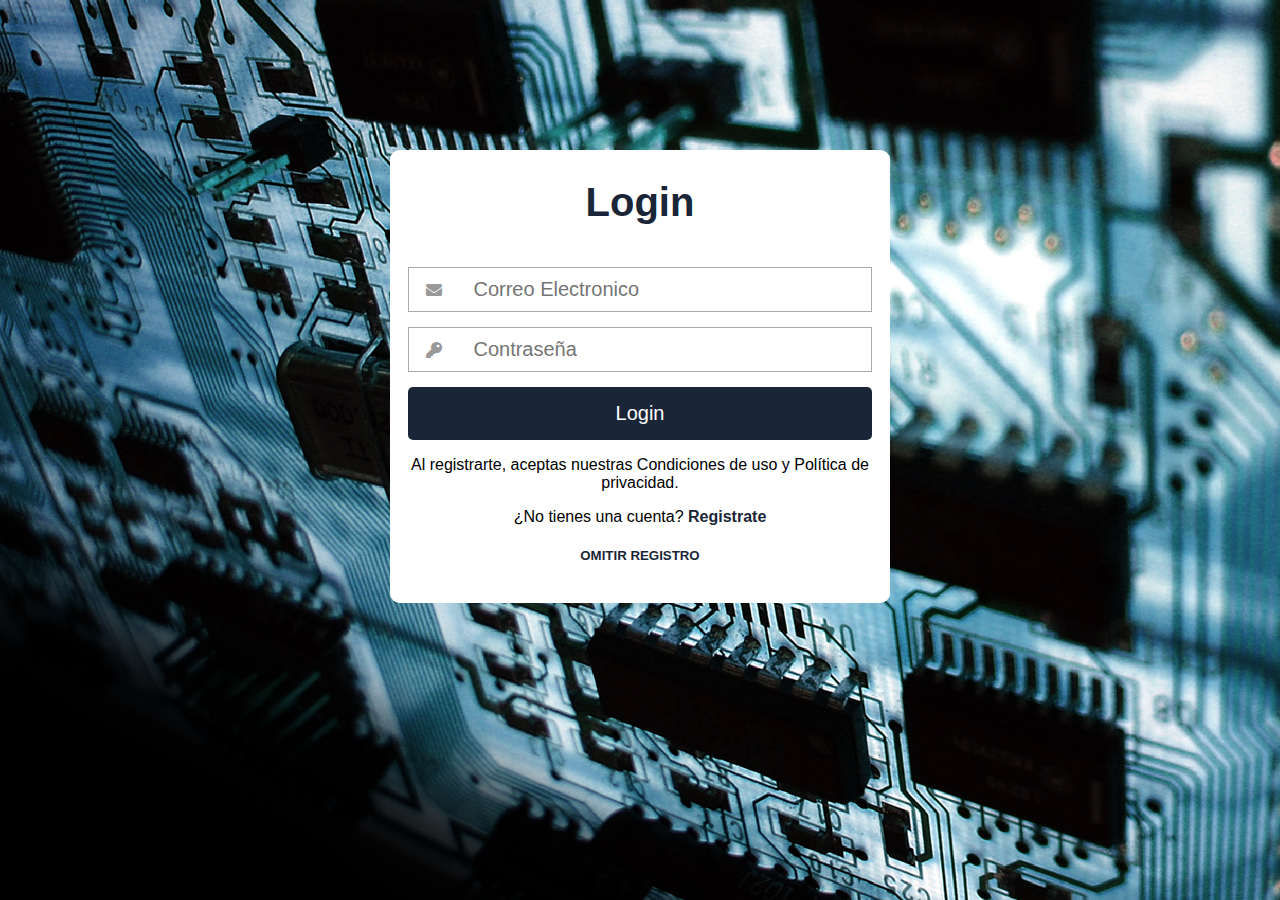
<file: Index.html>
<!DOCTYPE html>
<html lang="es">
<head>
	<meta charset="UTF-8">
	<title></title> 
	<meta name="viewport" content="width=device-width, user-scalable=yes, initial-scale=1.0, maximum-scale=3.0, minimum-scale=1.0">
 <link rel="stylesheet" href="https://use.fontawesome.com/releases/v5.6.3/css/all.css" >
	<link rel="stylesheet" href="estilos.css">
	

</head>  
<body>
    <form class="formulario">
    
    <h1>Login</h1>
     <div class="contenedor">
     
     
         
         <div class="input-contenedor">
         <i class="fas fa-envelope icon"></i>
         <input type="text" placeholder="Correo Electronico">
         
         </div>
         
         <div class="input-contenedor">
        <i class="fas fa-key icon"></i>
         <input type="password" placeholder="Contraseña">
			 
         
         </div>
         
         <a href="index.html"><input type="submit" value="Login" class="button" ></a>
         
         
         <p>Al registrarte, aceptas nuestras Condiciones de uso y Política de privacidad.</p>
         <p>¿No tienes una cuenta? <a class="link" href="registrarvista.html">Registrate </a></p>
		 <center>
		 <H5><a class="link" href="home.html">OMITIR REGISTRO</a></p></H5>
		 </center>

		 
     </div>
    </form>
</body>
</html>
</file>
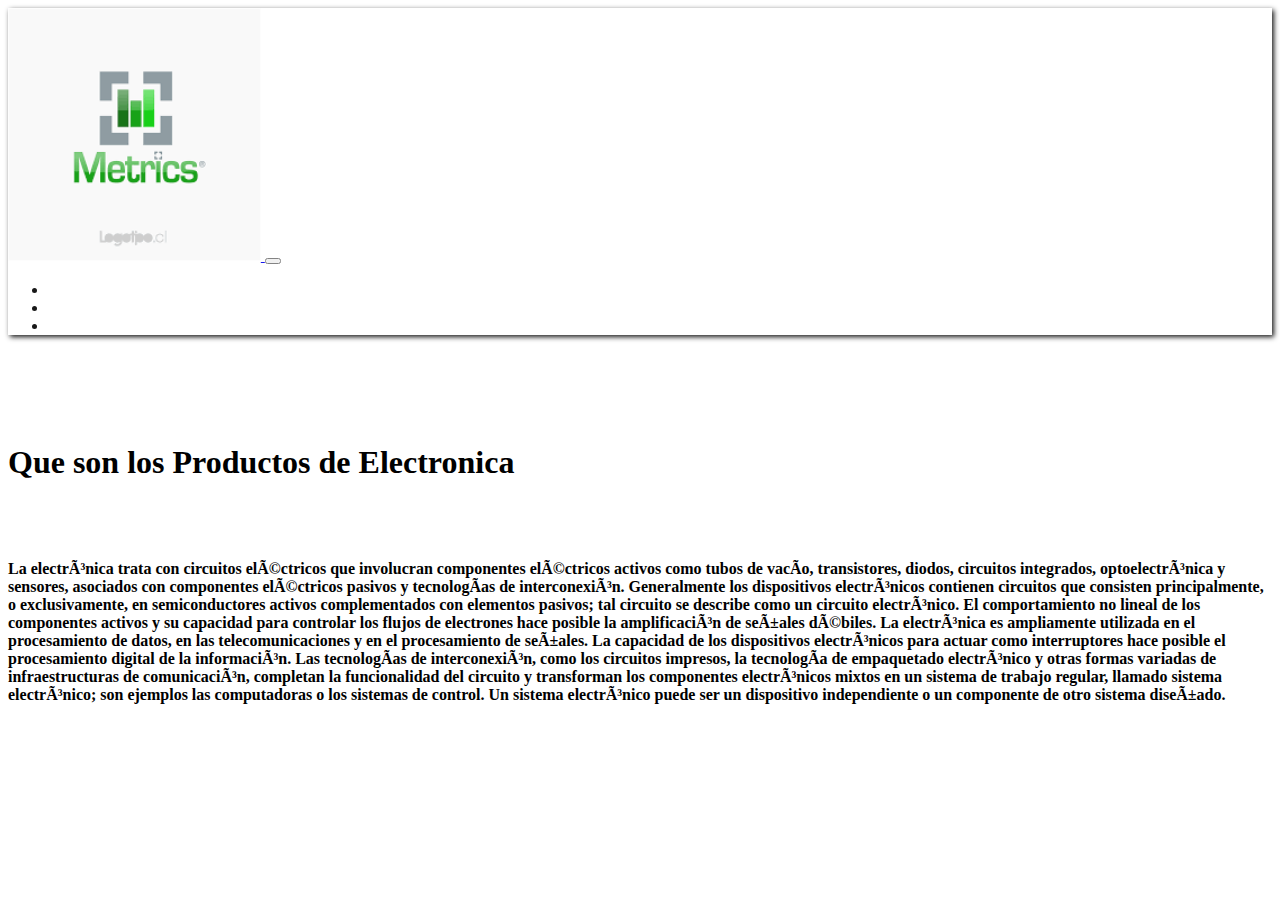
<file: Acerca.html>
<!DOCTYPE html>
<html lang="en">
  <head>
    <meta http-equiv=”Content-Type” content=”text/html; charset=iso-8859-2″>
    <title>Tienda Electronica</title>
    <!-- BOOTSTRAP CSS -->
    <link rel="stylesheet" href="https://stackpath.bootstrapcdn.com/bootstrap/4.1.1/css/bootstrap.min.css" integrity="sha384-WskhaSGFgHYWDcbwN70/dfYBj47jz9qbsMId/iRN3ewGhXQFZCSftd1LZCfmhktB" crossorigin="anonymous">
    <link rel="stylesheet" href="https://use.fontawesome.com/releases/v5.0.13/css/all.css" integrity="sha384-DNOHZ68U8hZfKXOrtjWvjxusGo9WQnrNx2sqG0tfsghAvtVlRW3tvkXWZh58N9jp" crossorigin="anonymous">
    <link rel="stylesheet" href="css/main.css">
  </head>
  <body >
    <nav class="navbar navbar-expand-lg navbar-dark bg-dark">
      <div class="container">
        <a class="navbar-brand" href="index.html">
          <img src="img/logo.png" style="width: 20%;">
        </a>
        <button class="navbar-toggler" type="button" data-toggle="collapse" data-target="#navbarNav" aria-controls="navbarNav" aria-expanded="false" aria-label="Toggle navigation">
          <span class="navbar-toggler-icon"></span>
        </button>
        <div class="collapse navbar-collapse" id="navbarNav">
          <ul class="navbar-nav ml-auto">
            <li class="nav-item">
              <a class="nav-link" href="Productos.html">Productos</a>
            </li>
            <li class="nav-item">
              <a class="nav-link" href="Acerca.html">Acerca</a>
            </li>
            <li class="nav-item">
              <a class="nav-link" href="Quienes somos.html">Quienes somos</a>
            </li>
          </ul>
        </div>
      </div>
    </nav>
    <br/>
    <br/>
    <br/>
    <br/>

    <!-- ABOUT -->
      <div class="container">
        <div class="row">
          <div class="m-5">
            <div class=" text-center ">
            <h1> Que son los Productos de Electronica</h1>
            <br/>
            <br/>
            </div>
             <div class="d-flex flex-row justify-content-justify">
            <p style=”text-align: justify;”>
              <h4>La electrónica trata con circuitos eléctricos que involucran componentes eléctricos activos como tubos de vacío, transistores, diodos, circuitos integrados, optoelectrónica y sensores, asociados con componentes eléctricos pasivos y tecnologías de interconexión. Generalmente los dispositivos electrónicos contienen circuitos que consisten principalmente, o exclusivamente, en semiconductores activos complementados con elementos pasivos; tal circuito se describe como un circuito electrónico.

  El comportamiento no lineal de los componentes activos y su capacidad para controlar los flujos de electrones hace posible la amplificación de señales débiles. La electrónica es ampliamente utilizada en el procesamiento de datos, en las telecomunicaciones y en el procesamiento de señales. La capacidad de los dispositivos electrónicos para actuar como interruptores hace posible el procesamiento digital de la información. Las tecnologías de interconexión, como los circuitos impresos, la tecnología de empaquetado electrónico y otras formas variadas de infraestructuras de comunicación, completan la funcionalidad del circuito y transforman los componentes electrónicos mixtos en un sistema de trabajo regular, llamado sistema electrónico; son ejemplos las computadoras o los sistemas de control. Un sistema electrónico puede ser un dispositivo independiente o un componente de otro sistema diseñado.</h4>
            </p>
            </div>
          </div>
        </div>
      </div>




    <!-- BOOTSTRAP SCRIPTS -->
    <script src="https://code.jquery.com/jquery-3.3.1.slim.min.js" integrity="sha384-q8i/X+965DzO0rT7abK41JStQIAqVgRVzpbzo5smXKp4YfRvH+8abtTE1Pi6jizo" crossorigin="anonymous"></script>
    <script src="https://cdnjs.cloudflare.com/ajax/libs/popper.js/1.14.3/umd/popper.min.js" integrity="sha384-ZMP7rVo3mIykV+2+9J3UJ46jBk0WLaUAdn689aCwoqbBJiSnjAK/l8WvCWPIPm49" crossorigin="anonymous"></script>
    <script src="https://stackpath.bootstrapcdn.com/bootstrap/4.1.1/js/bootstrap.min.js" integrity="sha384-smHYKdLADwkXOn1EmN1qk/HfnUcbVRZyYmZ4qpPea6sjB/pTJ0euyQp0Mk8ck+5T" crossorigin="anonymous"></script>
  </body>
</html>
</file>
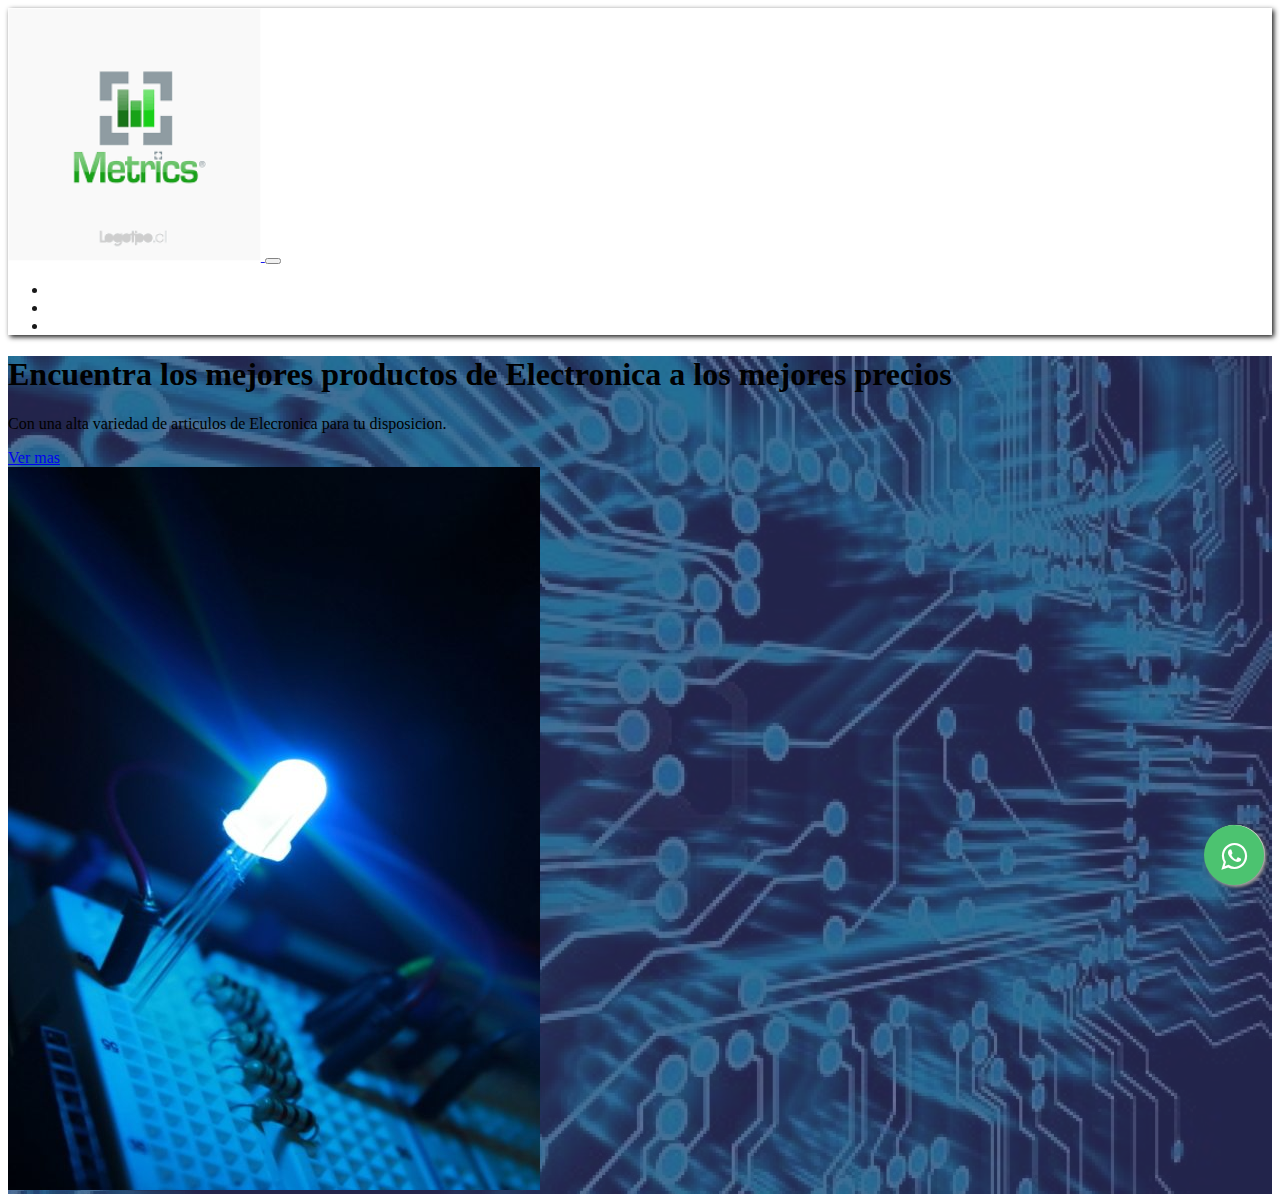
<file: home.html>
<!DOCTYPE html>
<html lang="en">
  <head>
	  
	  
	  
	  
    <meta charset="UTF-8">
    <title>Tienda Electronica</title>
    <!-- BOOTSTRAP CSS -->
    <link rel="stylesheet" href="https://stackpath.bootstrapcdn.com/bootstrap/4.1.1/css/bootstrap.min.css" integrity="sha384-WskhaSGFgHYWDcbwN70/dfYBj47jz9qbsMId/iRN3ewGhXQFZCSftd1LZCfmhktB" crossorigin="anonymous">
    <link rel="stylesheet" href="https://use.fontawesome.com/releases/v5.0.13/css/all.css" integrity="sha384-DNOHZ68U8hZfKXOrtjWvjxusGo9WQnrNx2sqG0tfsghAvtVlRW3tvkXWZh58N9jp" crossorigin="anonymous">
    <link rel="stylesheet" href="css/main.css">
	  
	  <!--Start of Tawk.to Script-->
<script type="text/javascript">
var Tawk_API=Tawk_API||{}, Tawk_LoadStart=new Date();
(function(){
var s1=document.createElement("script"),s0=document.getElementsByTagName("script")[0];
s1.async=true;
s1.src='https://embed.tawk.to/5ecc401d8ee2956d73a47e0d/default';
s1.charset='UTF-8';
s1.setAttribute('crossorigin','*');
s0.parentNode.insertBefore(s1,s0);
})();
</script>
<!--End of Tawk.to Script-->
  </head>
  <body>
    <!-- NAVIGATION -->

    <nav class="navbar navbar-expand-lg navbar-dark bg-dark">
      <div class="container">
        <a class="navbar-brand" href="/">
          <img src="img/logo.png" style="width: 20%;">
        </a>
        <button class="navbar-toggler" type="button" data-toggle="collapse" data-target="#navbarNav" aria-controls="navbarNav" aria-expanded="false" aria-label="Toggle navigation">
          <span class="navbar-toggler-icon"></span>
        </button>
        <div class="collapse navbar-collapse" id="navbarNav">
          <ul class="navbar-nav ml-auto">
            <li class="nav-item">
              <a class="nav-link" href="Productos.html">Productos</a>
            </li>
            <li class="nav-item">
              <a class="nav-link" href="Acerca.html">Acerca</a>
            </li>
            <li class="nav-item">
              <a class="nav-link" href="Quienes somos.html">Quienes somos</a>
            </li>
          </ul>
        </div>
      </div>
    </nav>
    <!-- HEADER -->
    <header class="main-header">
      <div class="background-overlay text-white py-5">
        <div class="container">
          <div class="row d-flex h-100">
            <div class="col-sm-6 text-center justify-content-center align-self-center">
              <h1>
                Encuentra los mejores productos de Electronica a los mejores precios
              </h1>
              <p>Con una alta variedad de articulos de Elecronica para tu disposicion.</p>
              <a href="Productos.html" class="btn btn-outline-secondary btn-lg text-white">
                Ver mas
              </a>
            </div>
            <div class="col-sm-6">
              <img src="img/led.jpg" class="img-fluid d-none d-sm-block">
            </div>
          </div>
        </div>
      </div>
    </header>



    <!-- BOOTSTRAP SCRIPTS -->
    <script src="https://code.jquery.com/jquery-3.3.1.slim.min.js" integrity="sha384-q8i/X+965DzO0rT7abK41JStQIAqVgRVzpbzo5smXKp4YfRvH+8abtTE1Pi6jizo" crossorigin="anonymous"></script>
    <script src="https://cdnjs.cloudflare.com/ajax/libs/popper.js/1.14.3/umd/popper.min.js" integrity="sha384-ZMP7rVo3mIykV+2+9J3UJ46jBk0WLaUAdn689aCwoqbBJiSnjAK/l8WvCWPIPm49" crossorigin="anonymous"></script>
    <script src="https://stackpath.bootstrapcdn.com/bootstrap/4.1.1/js/bootstrap.min.js" integrity="sha384-smHYKdLADwkXOn1EmN1qk/HfnUcbVRZyYmZ4qpPea6sjB/pTJ0euyQp0Mk8ck+5T" crossorigin="anonymous"></script>
	  
	  
	  <link rel="stylesheet" href="css/whats.css">
<link rel="stylesheet" href="https://maxcdn.bootstrapcdn.com/font-awesome/4.5.0/css/font-awesome.min.css">


 <link rel="stylesheet" href="css/whats2.css">
<div class="nav-bottom">
           <link href="https://fonts.googleapis.com/icon?family=Material+Icons"
      rel="stylesheet">
            <div class="popup-whatsapp fadeIn">
                <div class="content-whatsapp -top"><button type="button" class="closePopup">
                      <i class="material-icons icon-font-color">close</i>
                    </button> 
                  
                   <p>  <img src="img/secretary.png" width="50">  Hola, ¿en que podemos ayudarle? </p>
                   
                </div>
                <div class="content-whatsapp -bottom">
                  <input class="whats-input" id="whats-in" type="text" Placeholder="Enviar mensaje..." />
                   
                   
                  
          
                    <button class="send-msPopup" id="send-btn" type="button">
                        <i class="material-icons icon-font-color--black">send</i>
                    </button>

                </div>
            </div>
            <button type="button" id="whats-openPopup" class="whatsapp-button">
                <div class="float" >
  <i class="fa fa-whatsapp my-float"></i></div>
            </button>
            <div class="circle-anime"></div>
        </div>
        <script  src="js/script2.js"></script>
	  
  </body>
</html>
</file>
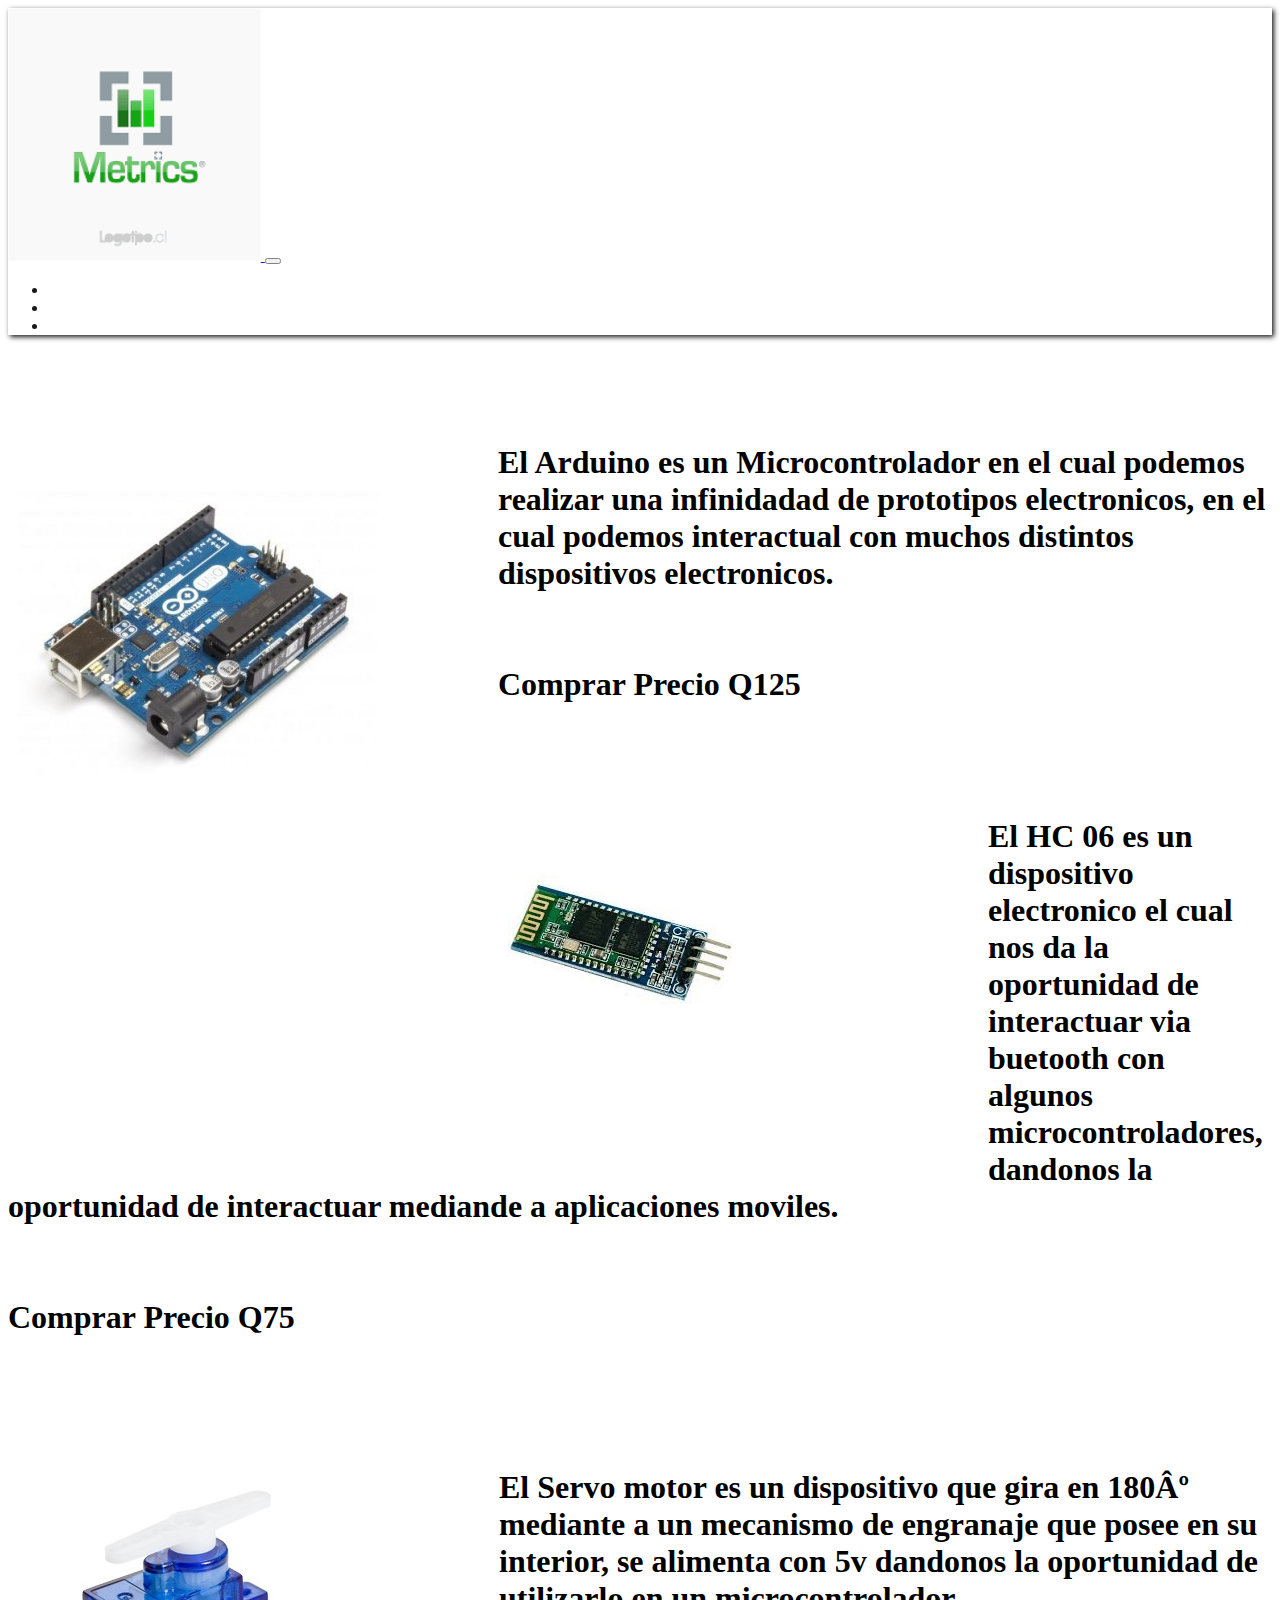
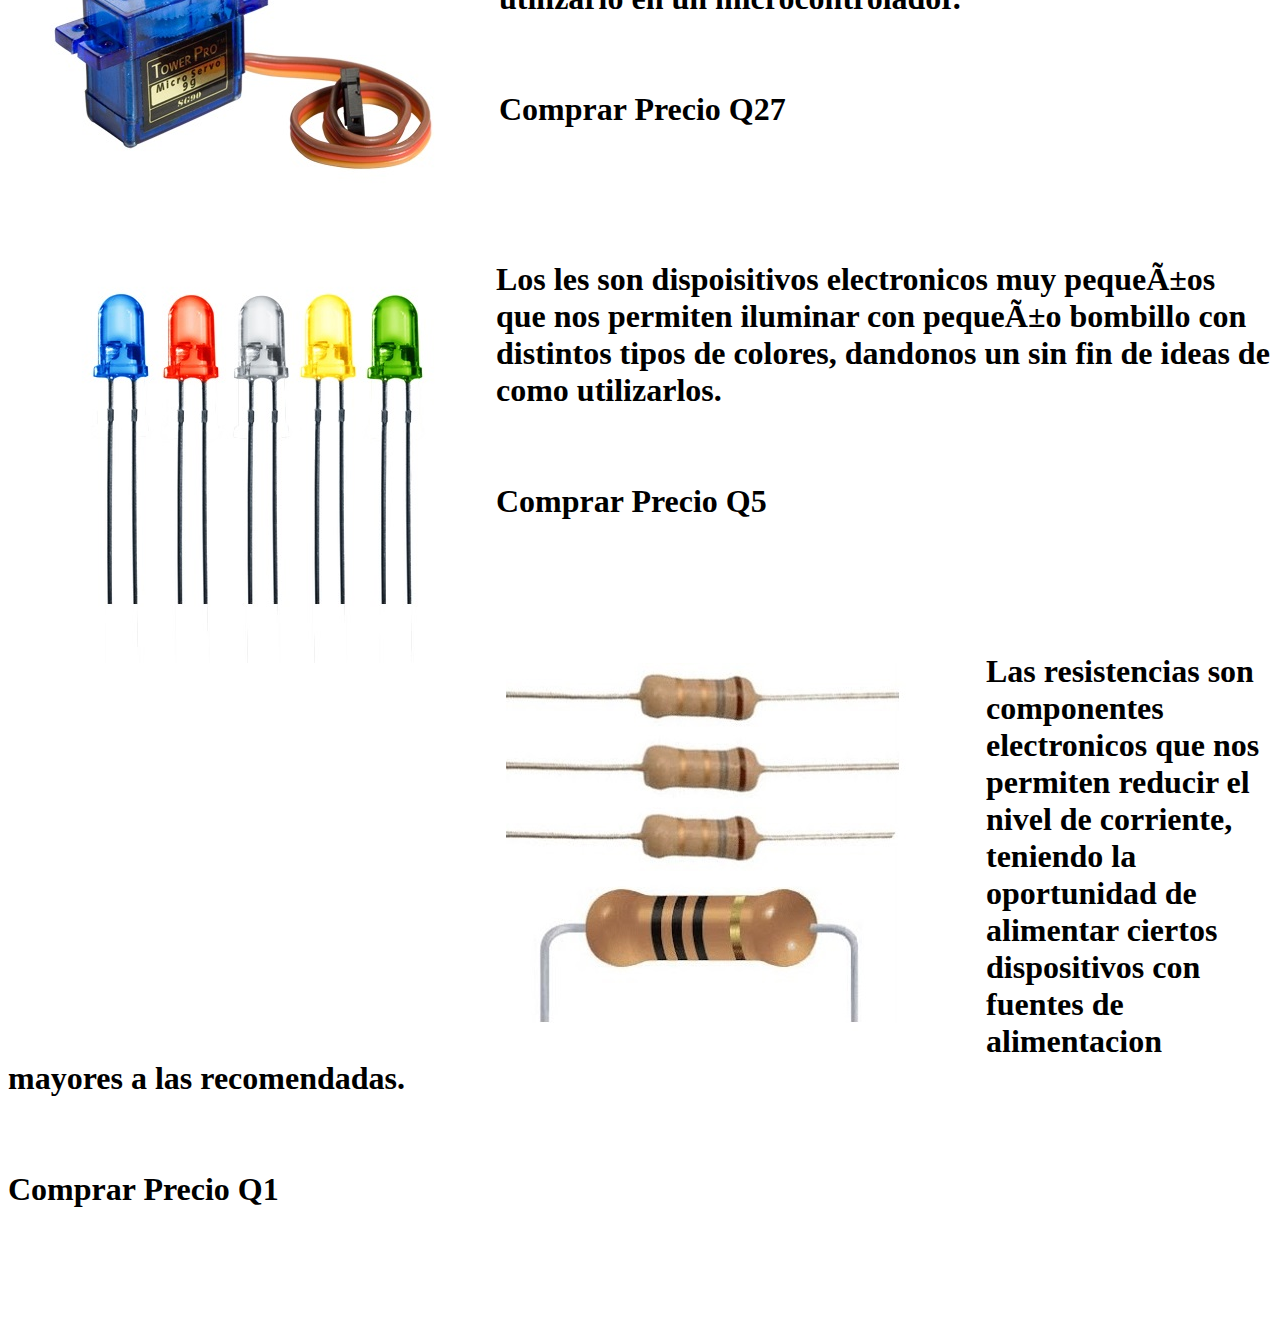
<file: Productos.html>
<!DOCTYPE html>
<html lang="en">
  <head>

    <meta http-equiv=”Content-Type” content=”text/html; charset=iso-8859-2″>

    <title>Productos</title>
    <!-- BOOTSTRAP CSS -->
    <link rel="stylesheet" href="https://stackpath.bootstrapcdn.com/bootstrap/4.1.1/css/bootstrap.min.css" integrity="sha384-WskhaSGFgHYWDcbwN70/dfYBj47jz9qbsMId/iRN3ewGhXQFZCSftd1LZCfmhktB" crossorigin="anonymous">
    <link rel="stylesheet" href="https://use.fontawesome.com/releases/v5.0.13/css/all.css" integrity="sha384-DNOHZ68U8hZfKXOrtjWvjxusGo9WQnrNx2sqG0tfsghAvtVlRW3tvkXWZh58N9jp" crossorigin="anonymous">
    <link rel="stylesheet" href="css/main.css">
  </head>
  <body style=”text-align: justify;”>
    <nav class="navbar navbar-expand-lg navbar-dark bg-dark">
      <div class="container">
        <a class="navbar-brand" href="index.html">
          <img src="img/logo.png" style="width: 20%;">
        </a>
        <button class="navbar-toggler" type="button" data-toggle="collapse" data-target="#navbarNav" aria-controls="navbarNav" aria-expanded="false" aria-label="Toggle navigation">
          <span class="navbar-toggler-icon"></span>
        </button>
        <div class="collapse navbar-collapse" id="navbarNav">
          <ul class="navbar-nav ml-auto">
            <li class="nav-item">
              <a class="nav-link" href="Productos.html">Productos</a>
            </li>
            <li class="nav-item">
              <a class="nav-link" href="Acerca.html">Acerca</a>
            </li>
            <li class="nav-item">
              <a class="nav-link" href="Quienes somos.html">Quienes somos</a>
                  </li>
                </ul>
             </div>
           </div>
         </nav>
       <br/>
     <br/>
   <br/>
 <br/>

    <!-- Productos -->
    <div class="d-flex flex-row justify-content-center">
            <img style="float:left; margin:10px;" alt="" src="img/Arduino.jpg" /><h1>El Arduino es un Microcontrolador en el cual podemos realizar una infinidadad de prototipos electronicos, en el cual podemos
              interactual con muchos distintos dispositivos electronicos.
            <br/> <br/> <br/>
            <a class="btn btn-outline-secondary btn-lg text-black">
            Comprar
           </a>
            Precio Q125
            </h1>
          </div>
        <br/>
      <br/>
    <br/>
 <br/>

      <div class="d-flex flex-row justify-content-center">
      <img style="float:left; margin:10px;" alt="" src="img/HC 06.jpg" /> <h1>El HC 06 es un dispositivo electronico el cual nos da la oportunidad de interactuar via buetooth con algunos microcontroladores,
        dandonos la oportunidad de interactuar mediande a aplicaciones moviles.
             <br/> <br/> <br/>
             <a class="btn btn-outline-secondary btn-lg text-black">
             Comprar
            </a>
             Precio Q75
             </h1>
           </div>
         <br/>
       <br/>
     <br/>
   <br/>
<br/>
      <div class="d-flex flex-row justify-content-center">
      <img style="float:left; margin:10px;" alt="" src="img/Servo motor.jpg" /> <h1>El Servo motor es un dispositivo que gira en 180º mediante a un mecanismo de engranaje que posee en su interior,
        se alimenta con 5v dandonos la oportunidad de utilizarlo en un microcontrolador.
              <br/> <br/> <br/>
              <a class="btn btn-outline-secondary btn-lg text-black">
              Comprar
             </a>
              Precio Q27
              </h1>
            </div>
          <br/>
        <br/>
      <br/>
    <br/>
 <br/>
       <div class="d-flex flex-row justify-content-center">
       <img style="float:left; margin:10px;" alt="" src="img/Leds.jpg" /> <h1>Los les son dispoisitivos electronicos muy pequeños que nos permiten iluminar con pequeño bombillo con distintos tipos de colores,
         dandonos un sin fin de ideas de como utilizarlos.
               <br/> <br/> <br/>
               <a class="btn btn-outline-secondary btn-lg text-black">
               Comprar
               </a>
               Precio Q5
               </h1>
             </div>
            <br/>
          <br/>
        <br/>
      <br/>
    <br/>

        <div class="d-flex flex-row justify-content-center">
        <img style="float:left; margin:10px;" alt="" src="img/Resistencia.jpg" /> <h1>Las resistencias son componentes electronicos que nos permiten reducir el nivel de corriente, teniendo la oportunidad de alimentar
          ciertos dispositivos con fuentes de alimentacion mayores a las recomendadas.
                <br/> <br/> <br/>
                <a class="btn btn-outline-secondary btn-lg text-black">
                Comprar
               </a>
                Precio Q1
                </h1>
              </div>
            <br/>
          <br/>
        <br/>
      <br/>
    <br/>

    <!-- BOOTSTRAP SCRIPTS -->
    <script src="https://code.jquery.com/jquery-3.3.1.slim.min.js" integrity="sha384-q8i/X+965DzO0rT7abK41JStQIAqVgRVzpbzo5smXKp4YfRvH+8abtTE1Pi6jizo" crossorigin="anonymous"></script>
    <script src="https://cdnjs.cloudflare.com/ajax/libs/popper.js/1.14.3/umd/popper.min.js" integrity="sha384-ZMP7rVo3mIykV+2+9J3UJ46jBk0WLaUAdn689aCwoqbBJiSnjAK/l8WvCWPIPm49" crossorigin="anonymous"></script>
    <script src="https://stackpath.bootstrapcdn.com/bootstrap/4.1.1/js/bootstrap.min.js" integrity="sha384-smHYKdLADwkXOn1EmN1qk/HfnUcbVRZyYmZ4qpPea6sjB/pTJ0euyQp0Mk8ck+5T" crossorigin="anonymous"></script>
  </body>
</html>
</file>
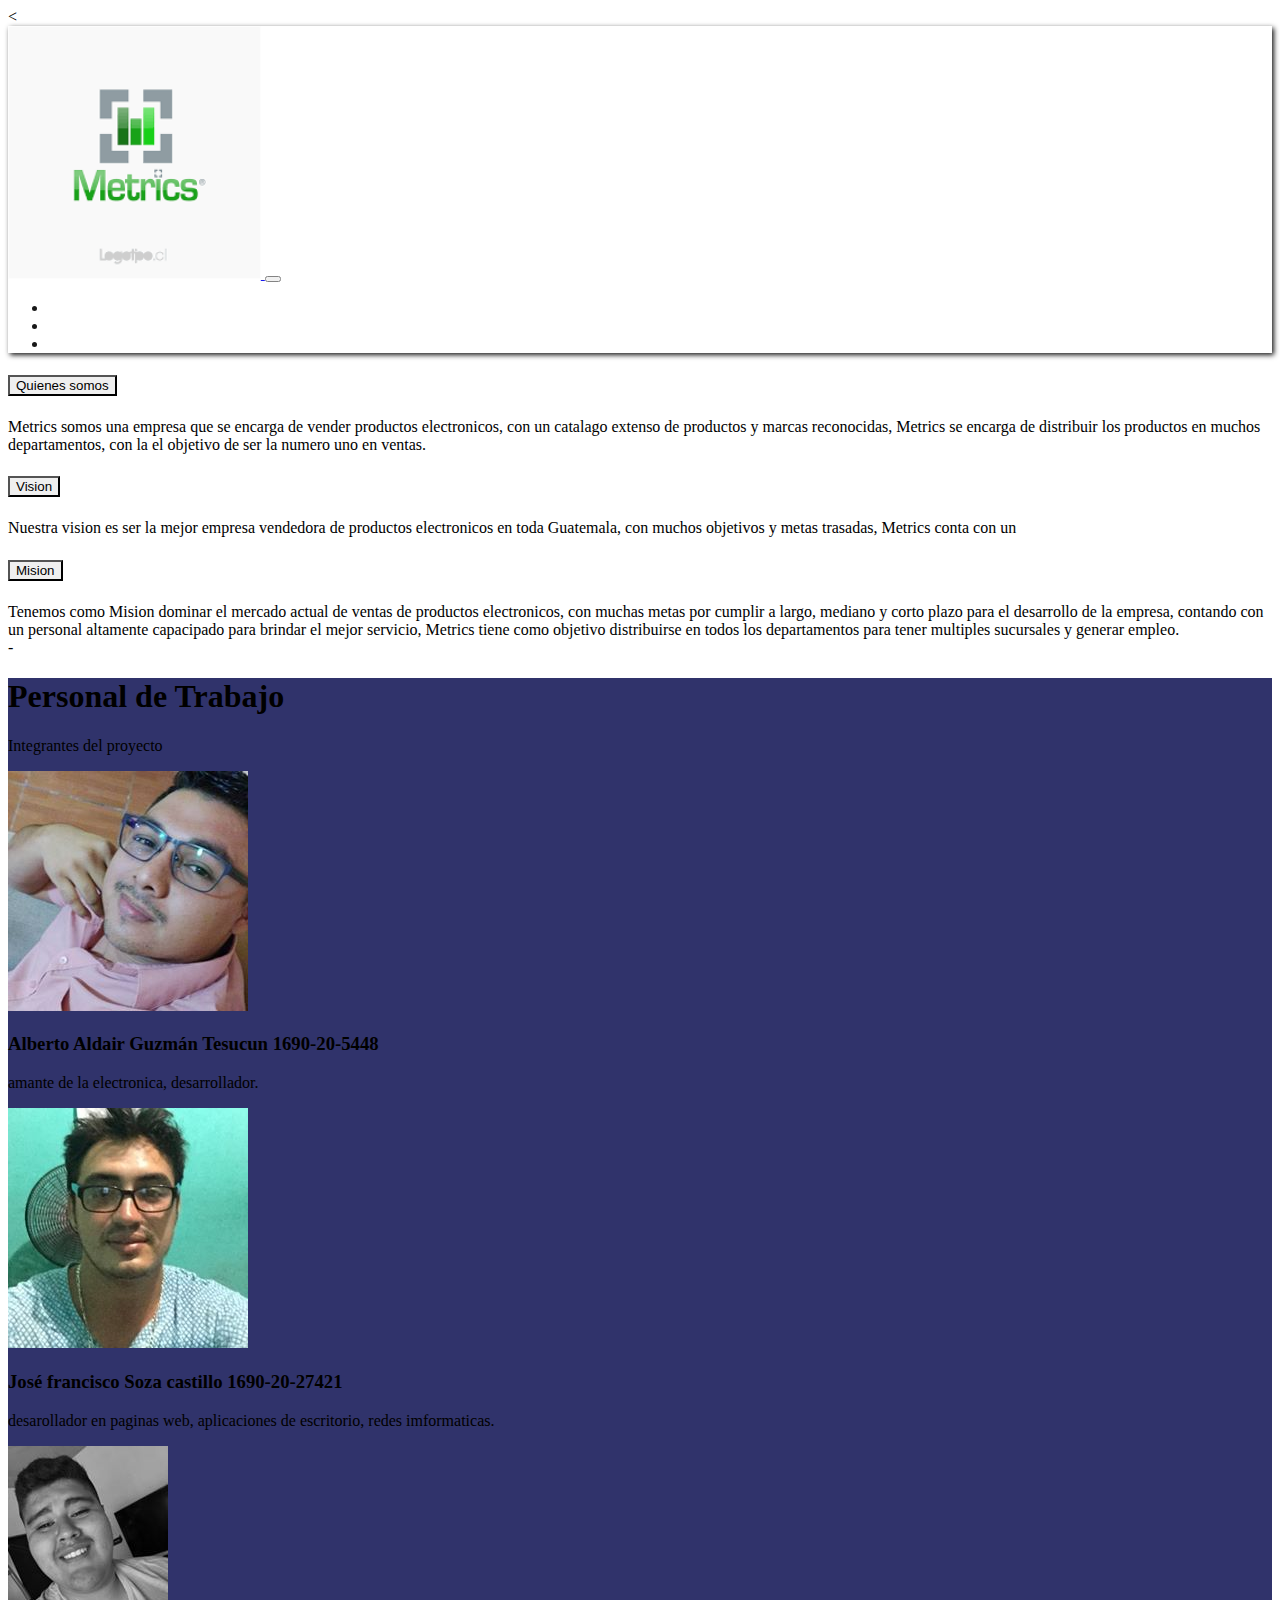
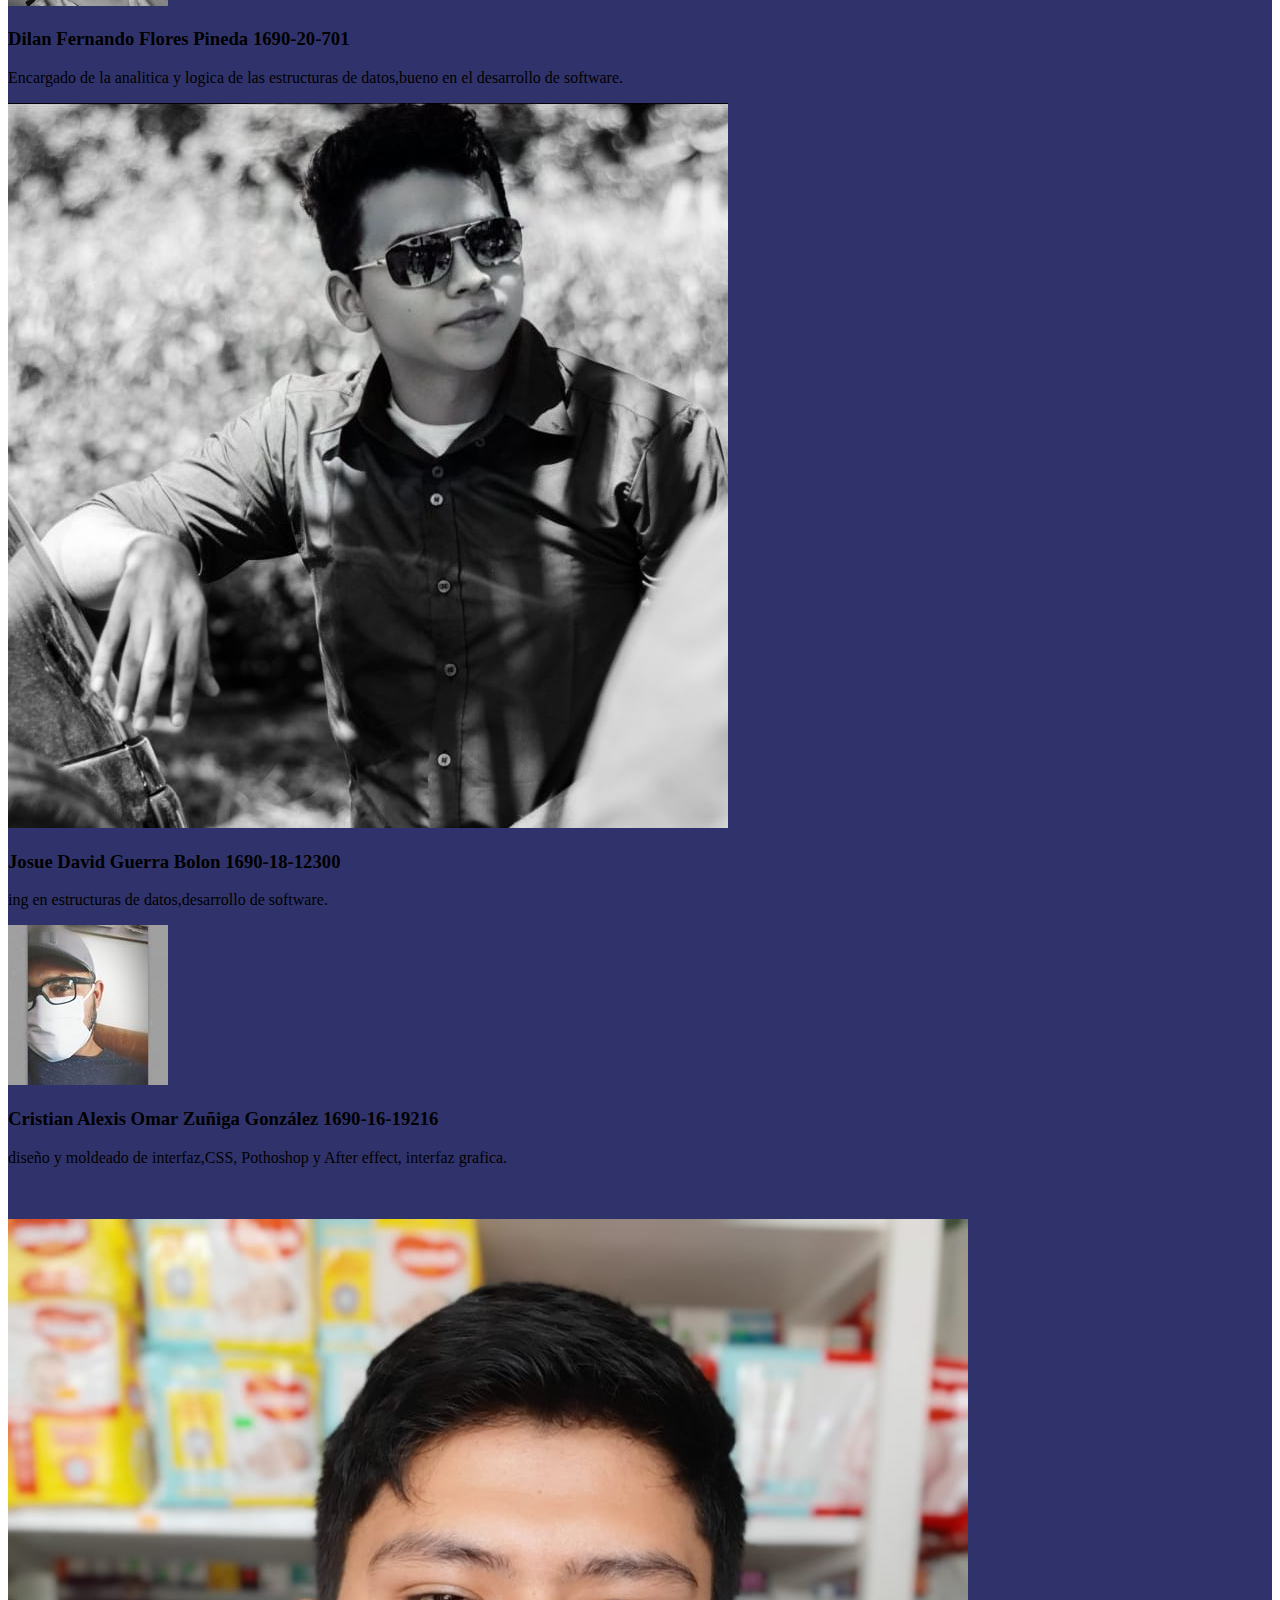
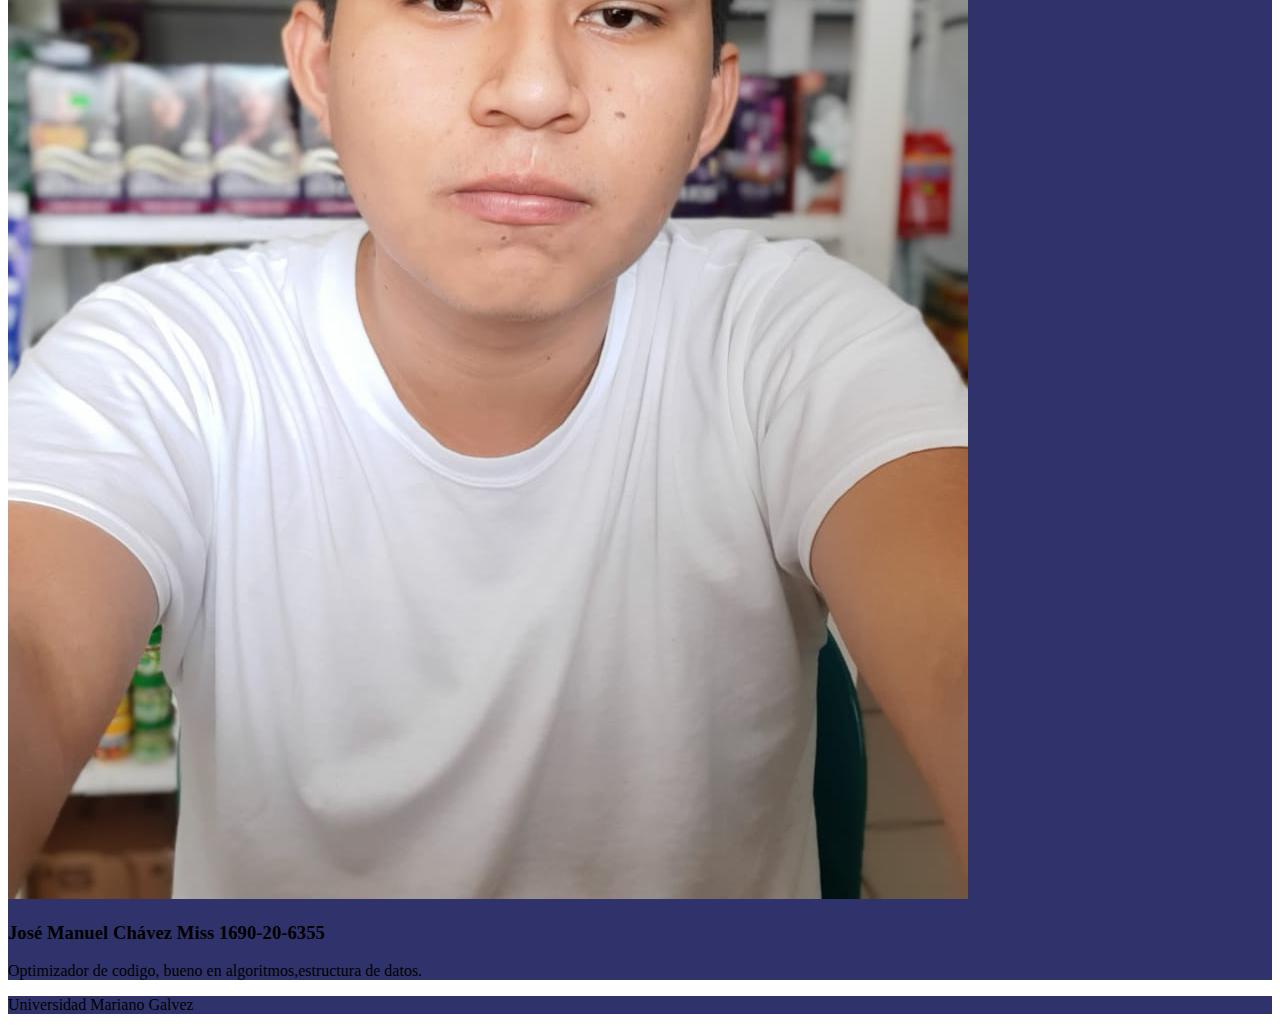
<file: Quienes somos.html>
<!DOCTYPE html>
<html lang="en">
  <head>
    <meta charset="UTF-8">
    <title>Tienda Electronica</title>
    <!-- BOOTSTRAP CSS -->
    <link rel="stylesheet" href="https://stackpath.bootstrapcdn.com/bootstrap/4.1.1/css/bootstrap.min.css" integrity="sha384-WskhaSGFgHYWDcbwN70/dfYBj47jz9qbsMId/iRN3ewGhXQFZCSftd1LZCfmhktB" crossorigin="anonymous">
    <link rel="stylesheet" href="https://use.fontawesome.com/releases/v5.0.13/css/all.css" integrity="sha384-DNOHZ68U8hZfKXOrtjWvjxusGo9WQnrNx2sqG0tfsghAvtVlRW3tvkXWZh58N9jp" crossorigin="anonymous">
    <link rel="stylesheet" href="css/main.css">
  </head>
  <body>
    <!-- NAVIGATION -->

    <  <nav class="navbar navbar-expand-lg navbar-dark bg-dark">
        <div class="container">
          <a class="navbar-brand" href="index.html">
            <img src="img/logo.png" style="width: 20%;">
          </a>
          <button class="navbar-toggler" type="button" data-toggle="collapse" data-target="#navbarNav" aria-controls="navbarNav" aria-expanded="false" aria-label="Toggle navigation">
            <span class="navbar-toggler-icon"></span>
          </button>
          <div class="collapse navbar-collapse" id="navbarNav">
            <ul class="navbar-nav ml-auto">
              <li class="nav-item">
                <a class="nav-link" href="Productos.html">Productos</a>
              </li>
              <li class="nav-item">
                <a class="nav-link" href="Acerca.html">Acerca</a>
              </li>
              <li class="nav-item">
                <a class="nav-link" href="Quienes somos.html">Quienes somos</a>
              </li>
            </ul>
          </div>
        </div>
      </nav>
    <!-- HEADER -->
    <section class="container text-center p-5">
      <div class="row">
        <div class="accordion" id="accordionExample">
          <div class="card">
            <div class="card-header" id="headingOne">
              <h5 class="mb-0">
                <button class="btn btn-link" type="button" data-toggle="collapse" data-target="#collapseOne" aria-expanded="true" aria-controls="collapseOne">
                  Quienes somos
                </button>
              </h5>
            </div>

            <div id="collapseOne" class="collapse show" aria-labelledby="headingOne" data-parent="#accordionExample">
              <div class="card-body">
              Metrics somos una empresa que se encarga de vender productos electronicos, con un catalago extenso de productos y marcas reconocidas, Metrics se encarga de distribuir los productos en muchos departamentos,
              con la el objetivo de ser la numero uno en ventas.

              </div>
            </div>
          </div>
          <div class="card">
            <div class="card-header" id="headingTwo">
              <h5 class="mb-0">
                <button class="btn btn-link collapsed" type="button" data-toggle="collapse" data-target="#collapseTwo" aria-expanded="false" aria-controls="collapseTwo">
                  Vision
                </button>
              </h5>
            </div>
            <div id="collapseTwo" class="collapse" aria-labelledby="headingTwo" data-parent="#accordionExample">
              <div class="card-body">
             Nuestra vision es ser la mejor empresa vendedora de productos electronicos en toda Guatemala, con muchos objetivos y metas trasadas, Metrics conta con un
              </div>
            </div>
          </div>
          <div class="card">
            <div class="card-header" id="headingThree">
              <h5 class="mb-0">
                <button class="btn btn-link collapsed" type="button" data-toggle="collapse" data-target="#collapseThree" aria-expanded="false" aria-controls="collapseThree">
                  Mision
                </button>
              </h5>
            </div>
            <div id="collapseThree" class="collapse" aria-labelledby="headingThree" data-parent="#accordionExample">
              <div class="card-body">
               Tenemos como Mision dominar el mercado actual de ventas de productos electronicos, con muchas metas por cumplir a largo, mediano y corto plazo para el desarrollo de la empresa, contando con un personal
               altamente capacipado para brindar el mejor servicio, Metrics tiene como objetivo distribuirse en todos los departamentos para tener multiples sucursales y generar empleo.
              </div>
            </div>
          </div>
        </div>
      </div>
    </section>

    <!-- TEAM -->
-    <section class="text-center team">
      <div class="container p-5">
        <h1 class="text-center text-white">Personal de Trabajo</h1>
        <p class="text-white">
         Integrantes del proyecto
        </p>
        <div class="row">
          <!-- USER TEAM -->
          <div class="col-lg-3">
            <div class="card">
              <div class="card-body">
                <img src="img/aldair.jpg" class="img-fluid rounded-circle w-50">
                <h3>Alberto Aldair Guzmán Tesucun 1690-20-5448</h3>
                <p>
                 amante de la electronica, desarrollador.
                </p>
                <div class="d-flex flex-row justify-content-center">
                  <div class="p-4">
                    <a target="_blank" href="https://www.facebook.com/aldairguzmant"><i class="fab fa-facebook-f"></i></a>
                  </div>
                </div>
              </div>
            </div>
          </div>

          <div class="col-lg-3">
            <div class="card">
              <div class="card-body">
                <img src="img/jose.jpg" class="img-fluid rounded-circle w-50">
                <h3>José francisco Soza castillo 1690-20-27421</h3>
                <p>
                  desarollador en paginas web, aplicaciones de escritorio, redes imformaticas.
                </p>
                <div class="d-flex flex-row justify-content-center">
                  <div class="p-4">
                    <a target="_blank" href="https://www.facebook.com/jose.soza.129"><i class="fab fa-facebook-f"></i></a>
                  </div>
                </div>
              </div>
            </div>
          </div>

          <div class="col-lg-3">
            <div class="card">
              <div class="card-body">
                <img src="img/Dilan.jpg" class="img-fluid rounded-circle w-50">
                <h3>Dilan Fernando Flores Pineda 1690-20-701 </h3>
                <p>
                  Encargado de la analitica y logica de las estructuras de datos,bueno en el desarrollo de software.
                </p>
                <div class="d-flex flex-row justify-content-center">
                  <div class="p-4">
                    <a target="_blank" href="https://www.facebook.com/dilan.florespineda"><i class="fab fa-facebook-f"></i></a>
                  </div>
                </div>
              </div>
            </div>
          </div>

          <div class="col-lg-3">
            <div class="card">
              <div class="card-body">
                <img src="img/bolon.jpg" class="img-fluid rounded-circle w-50">
                <h3>Josue David Guerra Bolon 1690-18-12300  </h3>
                <p>
                  ing en estructuras de datos,desarrollo de software.
                </p>
                <div class="d-flex flex-row justify-content-center">
                  <div class="p-4">
                    <a target="_blank" href="https://www.facebook.com/profile.php?id=100009049507242"><i class="fab fa-facebook-f"></i></a>
                  </div>
                </div>
              </div>
            </div>
          </div>


          <div class="col-lg-3">
            <div class="card">
              <div class="card-body">
                <img src="img/zuñiga.jpg" class="img-fluid rounded-circle w-50">
                <h3>Cristian Alexis Omar Zuñiga González 1690-16-19216 </h3>
                <p>
                diseño y moldeado de interfaz,CSS, Pothoshop y After effect, interfaz grafica.
                </p>
                <div class="d-flex flex-row justify-content-center">
                  <div class="p-4">
                    <a target="_blank" href="https://www.facebook.com/CRISTIANGONZALEZOFICIAL"><i class="fab fa-facebook-f"></i></a>
                  </div>
                </div>
              </div>
            </div>
          </div>
        </br>
      </br>


          <div class="col-lg-3">
            <div class="card">
              <div class="card-body">
                <img src="img/josechavez1.jpg" class="img-fluid rounded-circle w-50">
                <h3>José Manuel Chávez Miss 1690-20-6355</h3>
                <p>
                  Optimizador de codigo, bueno en algoritmos,estructura de datos.
                </p>
                <div class="d-flex flex-row justify-content-center">
                  <div class="p-4">
                    <a target="_blank" href="https://www.facebook.com/profile.php?id=100008211879742"><i class="fab fa-facebook-f"></i></a>
                  </div>
                </div>
              </div>
            </div>
          </div>

        </div>
      </div>
    </section>



    <footer>
      <div class="container p-3">
        <div class="row text-center text-white">
          <div class="col ml-auto">
            <p>Universidad Mariano Galvez</p>
          </div>
        </div>
      </div>
    </footer>

    <!-- BOOTSTRAP SCRIPTS -->
    <script src="https://code.jquery.com/jquery-3.3.1.slim.min.js" integrity="sha384-q8i/X+965DzO0rT7abK41JStQIAqVgRVzpbzo5smXKp4YfRvH+8abtTE1Pi6jizo" crossorigin="anonymous"></script>
    <script src="https://cdnjs.cloudflare.com/ajax/libs/popper.js/1.14.3/umd/popper.min.js" integrity="sha384-ZMP7rVo3mIykV+2+9J3UJ46jBk0WLaUAdn689aCwoqbBJiSnjAK/l8WvCWPIPm49" crossorigin="anonymous"></script>
    <script src="https://stackpath.bootstrapcdn.com/bootstrap/4.1.1/js/bootstrap.min.js" integrity="sha384-smHYKdLADwkXOn1EmN1qk/HfnUcbVRZyYmZ4qpPea6sjB/pTJ0euyQp0Mk8ck+5T" crossorigin="anonymous"></script>
  </body>
</html>
</file>
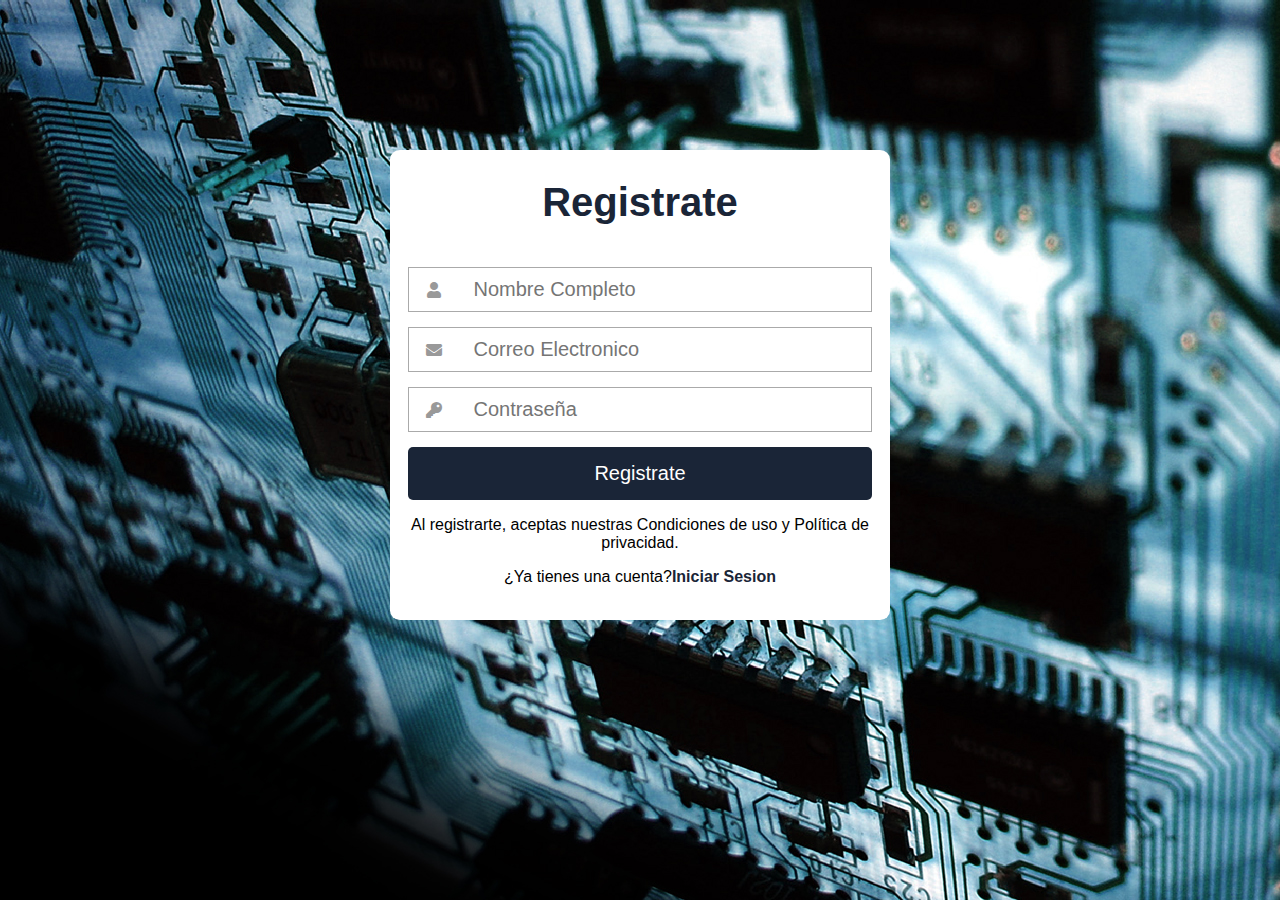
<file: registrarvista.html>
<!DOCTYPE html>
<html lang="es">
<head>
	<meta charset="UTF-8">
	<title></title> 
	<meta name="viewport" content="width=device-width, user-scalable=yes, initial-scale=1.0, maximum-scale=3.0, minimum-scale=1.0">
 <link rel="stylesheet" href="https://use.fontawesome.com/releases/v5.6.3/css/all.css" >
	<link rel="stylesheet" href="estilos.css">
	

</head>  
<body>
 <form class="formulario"> 
	   
    
    <h1>Registrate</h1>
     <div class="contenedor">
     	  
			<div class="input-contenedor">
         <i class="fas fa-user icon"></i>
         <input type="text" name="username" placeholder="Nombre Completo">
		 
         
         </div>
         
         <div class="input-contenedor">
         <i class="fas fa-envelope icon"></i>
         <input type="text" name="email" placeholder="Correo Electronico">
			 <span class="msg-error"></span>
         
         </div>
         
         <div class="input-contenedor">
        <i class="fas fa-key icon"></i>
         <input type="password" name="password" placeholder="Contraseña">
			 
         
         </div>
         <input type="submit" value="Registrate" class="button">
         <p>Al registrarte, aceptas nuestras Condiciones de uso y Política de privacidad.</p>
         <p>¿Ya tienes una cuenta?<a class="link" href="loginvista.html">Iniciar Sesion</a></p>
		 
     </div>
    </form>
</body>
</html>
</file>
<file: estilos.css>
body {
    font-family: Arial, Helvetica, sans-serif;
    margin: 0;
   background: url(imagen.jpg);
    background-size: cover;
    background-attachment: fixed;
}
* {
    box-sizing: border-box;
}
.contenedor{
    width: 100%;
    padding: 15px;
}
.formulario{
    background: #fff;
    margin-top: 150px;
    padding: 3px;
}
h1{
    text-align: center;
    color: #1a2537;
    font-size: 40px;
}
input[type="text"],
input[type="password"]{
    font-size: 20px;
    width: 82%;
    padding: 10px;
    border: none;
}
.input-contenedor{
    margin-bottom: 15px;
    border: 1px solid #aaa;
}
.icon{
    min-width: 50px;
    text-align: center;
    color: #999;
}
.button{
    border: none;
    width: 100%;
    color: white;
    font-size: 20px;
    background:  #1a2537;
    padding: 15px 20px;
    border-radius: 5px;
    cursor: pointer;
}
.button:hover{
    background: cadetblue;
}
p{
    text-align: center;
}
.link{
    text-decoration: none;
      color: #1a2537;
    font-weight: 600;
}
.link:hover{
     color: cadetblue;
}
@media(min-width:768px)
{
    .formulario{
        margin: auto;
        width: 500px;
        margin-top: 150px;
        border-radius: 2%;
    }
}
</file>
<file: css/main.css>
.navbar {
  box-shadow: 2px 2px 5px #000;
  opacity: 0.9;
}

.navbar .nav-item .nav-link {
  color: #fff;
}

.main-header {
  position: relative;
  background: url(../img/background.jpg);
  background-size: cover;
  min-height 700px;
}

.background-overlay {
  background: rgba(48, 51, 107,.7);
  top: 0;
  left: 0;
  width: 100%;
  height: 100%;
}

.Fondo2 {
  background: rgba(48, 51, 107,.7);
  top: 0;
  left: 0;
  width: 100%;
  height: 100%;
}

.form-control, .btn{
  border-radius: 0;
}

.team, footer {
  background: #30336b;
}
</file>
<file: css/whats.css>
.float{
	position:fixed;
	width:60px;
	height:60px;
	bottom: 15px;
    right: 16px;
	background-color:#4cc370;
	color:#FFF;
	border-radius:50px;
	text-align:center;
  font-size:30px;
	box-shadow: 2px 2px 3px #999;
  z-index:100;
}
.float:hover {
	text-decoration: none;
	color: #fff;
  background-color:#3d9e5a;
}

.my-float{
	margin-top:16px;
}
</file>
<file: css/whats2.css>
@import url("https://fonts.googleapis.com/css?family=Roboto");
/* offset-x > | offset-y ^| blur-radius | spread-radius | color */
@keyframes pulse {
  0% {
    transform: scale(1, 1);
  }
  50% {
    opacity: 0.3;
  }
  100% {
    transform: scale(1.45);
    opacity: 0;
  }
}
.pulse {
  -webkit-animation-name: pulse;
  animation-name: pulse;
}

.nav-bottom {
  display: flex;
  flex-direction: row;
  justify-content: flex-end;
  align-content: flex-end;
  width: auto;
  height: auto;
  position: fixed;
  z-index: 8;
  bottom: 0px;
  right: 0px;
  padding: 5px;
  margin: 0px;
}
@media (max-width: 360px) {
  .nav-bottom {
    width: 320px;
  }
}

.whatsapp-button {
  display: flex;
  justify-content: center;
  align-content: center;
  width: 60px;
  height: 60px;
  z-index: 8;
  transition: .3s;
  margin: 10px;
  padding: 7px;
  border: none;
  outline: none;
  cursor: pointer;
  border-radius: 50%;
  background-color: white;
  /* offset-x > | offset-y ^| blur-radius | spread-radius | color */
  -webkit-box-shadow: 1px 1px 6px 0px rgba(68, 68, 68, 0.705);
  -moz-box-shadow: 1px 1px 6px 0px rgba(68, 68, 68, 0.705);
  box-shadow: 1px 1px 6px 0px rgba(68, 68, 68, 0.705);
}

.circle-anime {
  display: flex;
  position: absolute;
  justify-content: center;
  align-content: center;
  width: 60px;
  height: 60px;
  top: 15px;
  right: 15px;
  border-radius: 50%;
  transition: .3s;
  background-color: #77bb4a;
  animation: pulse 1.2s 4.0s ease 4;
}

.popup-whatsapp {
  display: none;
  position: absolute;
  flex-direction: column;
  justify-content: flex-start;
  align-items: flex-start;
  width: auto;
  height: auto;
  padding: 10px;
  bottom: 85px;
  right: 6px;
  transition: .5s;
  border-radius: 10px;
  background-color: white;
  /* offset-x > | offset-y ^| blur-radius | spread-radius | color */
  -webkit-box-shadow: 2px 1px 6px 0px rgba(68, 68, 68, 0.705);
  -moz-box-shadow: 2px 1px 6px 0px rgba(68, 68, 68, 0.705);
  box-shadow: 2px 1px 6px 0px rgba(68, 68, 68, 0.705);
  animation: slideInRight .6s 0.0s both;
}
.popup-whatsapp > div {
  margin: 5px;
}
@media (max-width: 680px) {
  .popup-whatsapp p {
    font-size: 0.9em;
  }
}
.popup-whatsapp > .content-whatsapp.-top {
  display: flex;
  flex-direction: column;
}
.popup-whatsapp > .content-whatsapp.-top p {
  color: #585858;
  font-family: 'Roboto';
  font-weight: 400;
  font-size: 1.0em;
}
.popup-whatsapp > .content-whatsapp.-bottom {
  display: flex;
  flex-direction: row;
}

.closePopup {
  display: flex;
  justify-content: center;
  align-items: center;
  width: 28px;
  height: 28px;
  margin: 0px 0px 15px 0px;
  border-radius: 50%;
  border: none;
  outline: none;
  cursor: pointer;
  background-color: #4cc370;
  -webkit-box-shadow: 1px 1px 2px 0px rgba(68, 68, 68, 0.705);
  -moz-box-shadow: 1px 1px 2px 0px rgba(68, 68, 68, 0.705);
  box-shadow: 1px 1px 2px 0px rgba(68, 68, 68, 0.705);
}
.closePopup:hover {
  background-color: #3d9e5a;
  transition: .3s;
}

.send-msPopup {
  display: flex;
  justify-content: center;
  align-items: center;
  width: 40px;
  height: 40px;
  border-radius: 50%;
  background-color: #ffffff;
  margin: 0px 0px 0px 5px;
  border: none;
  outline: none;
  cursor: pointer;
  -webkit-box-shadow: 1px 1px 2px 0px rgba(68, 68, 68, 0.705);
  -moz-box-shadow: 1px 1px 2px 0px rgba(68, 68, 68, 0.705);
  box-shadow: 1px 1px 2px 0px rgba(68, 68, 68, 0.705);
}
.send-msPopup:hover {
  background-color: #f8f8f8;
  transition: .3s;
}

.is-active-whatsapp-popup {
  display: flex;
  animation: slideInRight .6s 0.0s both;
  background-color: #fafafa;
}

input.whats-input[type=text] {
  width: 250px;
  height: 40px;
  box-sizing: border-box;
  border: 0px solid #ffffff;
  border-radius: 20px;
  font-size: 1em;
  background-color: #ffffff;
  padding: 0px 0px 0px 10px;
  -webkit-transition: width 0.3s ease-in-out;
  transition: width 0.3s ease-in-out;
  outline: none;
  transition: .3s;
}
@media (max-width: 420px) {
  input.whats-input[type=text] {
    width: 225px;
  }
}
input.whats-input::placeholder {
  /* Most modern browsers support this now. */
  color: rgba(68, 68, 68, 0.705);
  opacity: 1;
}
input.whats-input[type=text]:focus {
  background-color: #f8f8f8;
  -webkit-transition: width 0.3s ease-in-out;
  transition: width 0.3s ease-in-out;
  transition: .3s;
}

.icon-whatsapp-small {
  width: 24px;
  height: 24px;
}

.icon-whatsapp {
  width: 45px;
  height: 45px;
}

.icon-font-color {
  color: #ffffff;
}

.icon-font-color--black {
  color: #333333;
}
</file>
